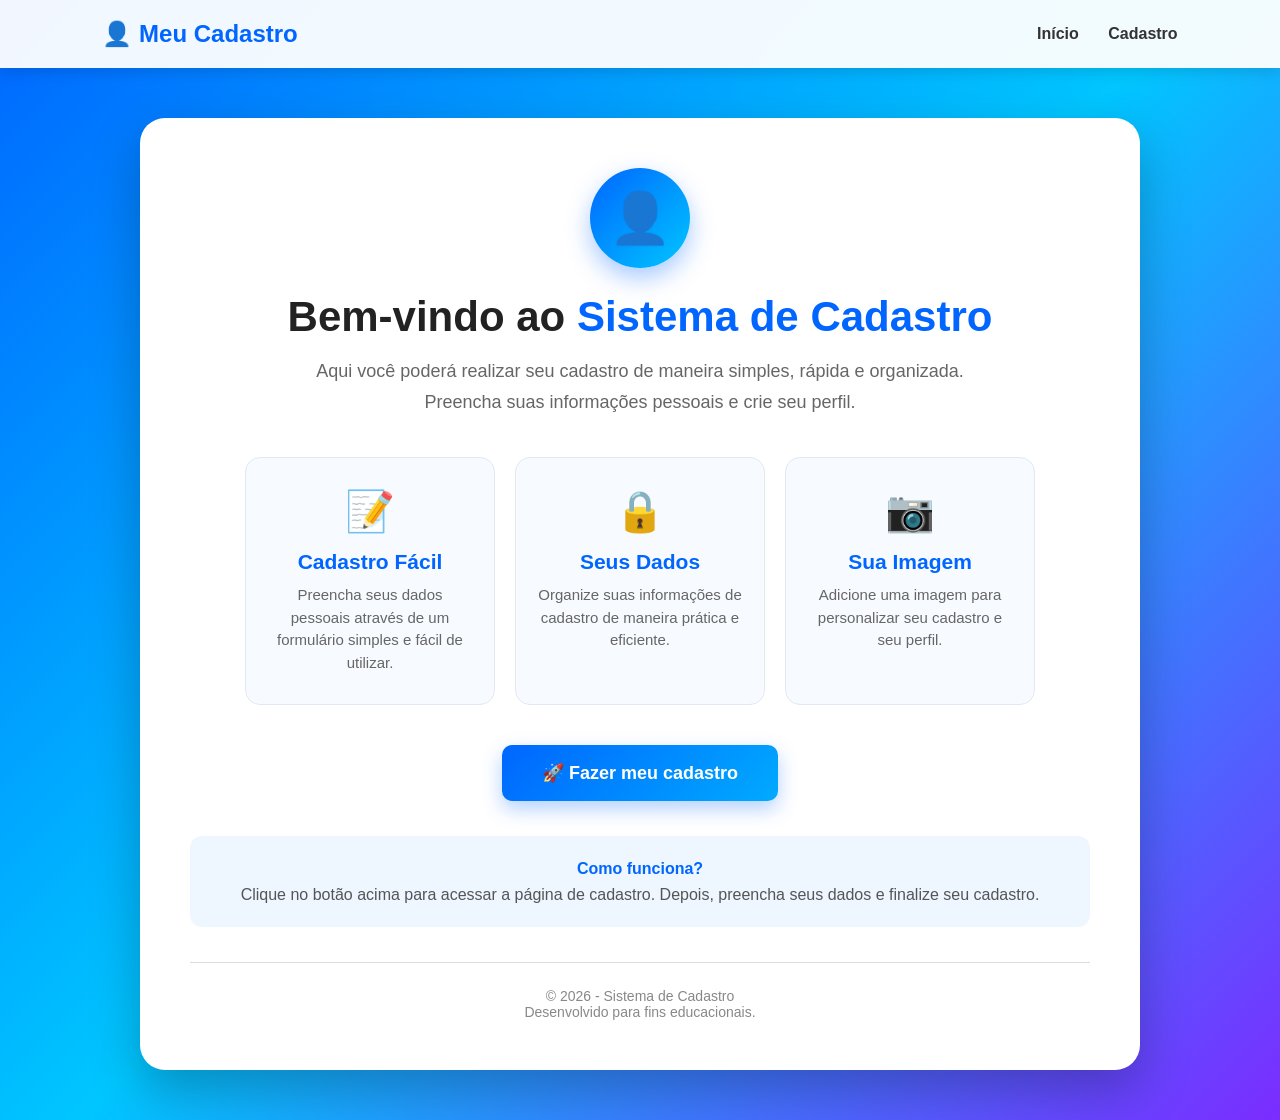
<file: index.html>
<!DOCTYPE html>
<html lang="pt-BR">

<head>
    <meta charset="UTF-8">
    <meta name="viewport" content="width=device-width, initial-scale=1.0">

    <title>Sistema de Cadastro</title>

    <style>

        /* RESET */
        * {
            margin: 0;
            padding: 0;
            box-sizing: border-box;
        }

        /* PÁGINA */
        body {
            font-family: Arial, sans-serif;
            min-height: 100vh;
            background: linear-gradient(135deg, #0066ff, #00c6ff, #7b2cff);
            color: #222;
        }

        /* MENU */
        header {
            width: 100%;
            padding: 20px 8%;
            background-color: rgba(255, 255, 255, 0.95);

            display: flex;
            justify-content: space-between;
            align-items: center;

            box-shadow: 0 3px 15px rgba(0, 0, 0, 0.15);
        }

        .logo {
            font-size: 24px;
            font-weight: bold;
            color: #0066ff;
        }

        nav a {
            text-decoration: none;
            color: #333;
            margin-left: 25px;
            font-weight: bold;
            transition: 0.3s;
        }

        nav a:hover {
            color: #0066ff;
        }

        /* CONTEÚDO PRINCIPAL */
        main {
            width: 100%;
            min-height: calc(100vh - 80px);

            display: flex;
            justify-content: center;
            align-items: center;

            padding: 50px 20px;
        }

        .container {
            width: 100%;
            max-width: 1000px;

            background-color: white;

            border-radius: 25px;

            padding: 50px;

            text-align: center;

            box-shadow: 0 20px 50px rgba(0, 0, 0, 0.25);

            animation: aparecer 0.8s ease;
        }

        /* ÍCONE */
        .icone {
            width: 100px;
            height: 100px;

            margin: 0 auto 25px;

            border-radius: 50%;

            background: linear-gradient(135deg, #0066ff, #00c6ff);

            display: flex;
            justify-content: center;
            align-items: center;

            font-size: 50px;

            box-shadow: 0 10px 25px rgba(0, 102, 255, 0.35);
        }

        /* TÍTULO */
        h1 {
            font-size: 42px;
            color: #222;
            margin-bottom: 15px;
        }

        .destaque {
            color: #0066ff;
        }

        .descricao {
            max-width: 700px;

            margin: 0 auto 40px;

            color: #666;

            font-size: 18px;

            line-height: 1.7;
        }

        /* CARDS */
        .cards {
            display: flex;
            justify-content: center;
            gap: 20px;

            flex-wrap: wrap;

            margin-bottom: 40px;
        }

        .card {
            width: 250px;

            padding: 30px 20px;

            background-color: #f7faff;

            border-radius: 15px;

            border: 1px solid #e1e8f5;

            transition: 0.3s;
        }

        .card:hover {
            transform: translateY(-10px);

            box-shadow: 0 10px 25px rgba(0, 0, 0, 0.12);

            border-color: #0066ff;
        }

        .card-icon {
            font-size: 40px;
            margin-bottom: 15px;
        }

        .card h2 {
            color: #0066ff;

            font-size: 21px;

            margin-bottom: 10px;
        }

        .card p {
            color: #666;

            font-size: 15px;

            line-height: 1.5;
        }

        /* BOTÃO */
        .botao {
            display: inline-block;

            padding: 17px 40px;

            border-radius: 10px;

            background: linear-gradient(135deg, #0066ff, #00aaff);

            color: white;

            text-decoration: none;

            font-size: 18px;

            font-weight: bold;

            box-shadow: 0 8px 20px rgba(0, 102, 255, 0.3);

            transition: 0.3s;
        }

        .botao:hover {
            transform: translateY(-3px) scale(1.03);

            box-shadow: 0 12px 25px rgba(0, 102, 255, 0.4);
        }

        /* INFORMAÇÃO */
        .info {
            margin-top: 35px;

            padding: 20px;

            background-color: #eef6ff;

            border-radius: 12px;

            color: #555;

            line-height: 1.6;
        }

        .info strong {
            color: #0066ff;
        }

        /* RODAPÉ */
        footer {
            margin-top: 35px;

            padding-top: 25px;

            border-top: 1px solid #ddd;

            color: #888;

            font-size: 14px;
        }

        /* ANIMAÇÃO */
        @keyframes aparecer {

            from {
                opacity: 0;
                transform: translateY(30px);
            }

            to {
                opacity: 1;
                transform: translateY(0);
            }

        }

        /* CELULAR */
        @media (max-width: 700px) {

            header {
                flex-direction: column;

                gap: 15px;

                padding: 20px;
            }

            nav a {
                margin: 0 8px;

                font-size: 14px;
            }

            .container {
                padding: 35px 20px;
            }

            h1 {
                font-size: 30px;
            }

            .descricao {
                font-size: 16px;
            }

            .card {
                width: 100%;
            }

            .botao {
                width: 100%;
            }

        }

    </style>

</head>

<body>

    <!-- MENU -->
    <header>

        <div class="logo">
            👤 Meu Cadastro
        </div>

        <nav>
            <a href="pagina-inicial.html">Início</a>
            <a href="cadastro.html">Cadastro</a>
        </nav>

    </header>


    <!-- CONTEÚDO -->
    <main>

        <div class="container">

            <div class="icone">
                👤
            </div>

            <h1>
                Bem-vindo ao
                <span class="destaque">
                    Sistema de Cadastro
                </span>
            </h1>

            <p class="descricao">
                Aqui você poderá realizar seu cadastro de maneira
                simples, rápida e organizada. Preencha suas informações
                pessoais e crie seu perfil.
            </p>


            <!-- CARDS -->
            <div class="cards">

                <div class="card">

                    <div class="card-icon">
                        📝
                    </div>

                    <h2>
                        Cadastro Fácil
                    </h2>

                    <p>
                        Preencha seus dados pessoais através
                        de um formulário simples e fácil de utilizar.
                    </p>

                </div>


                <div class="card">

                    <div class="card-icon">
                        🔒
                    </div>

                    <h2>
                        Seus Dados
                    </h2>

                    <p>
                        Organize suas informações de cadastro
                        de maneira prática e eficiente.
                    </p>

                </div>


                <div class="card">

                    <div class="card-icon">
                        📷
                    </div>

                    <h2>
                        Sua Imagem
                    </h2>

                    <p>
                        Adicione uma imagem para personalizar
                        seu cadastro e seu perfil.
                    </p>

                </div>

            </div>


            <!-- BOTÃO -->
            <a href="cadastro.html" class="botao">
                🚀 Fazer meu cadastro
            </a>


            <!-- INFORMAÇÃO -->
            <div class="info">

                <p>
                    <strong>Como funciona?</strong>
                </p>

                <p>
                    Clique no botão acima para acessar a página
                    de cadastro. Depois, preencha seus dados
                    e finalize seu cadastro.
                </p>

            </div>


            <!-- RODAPÉ -->
            <footer>

                <p>
                    © 2026 - Sistema de Cadastro
                </p>

                <p>
                    Desenvolvido para fins educacionais.
                </p>

            </footer>

        </div>

    </main>

</body>

</html>
</file>
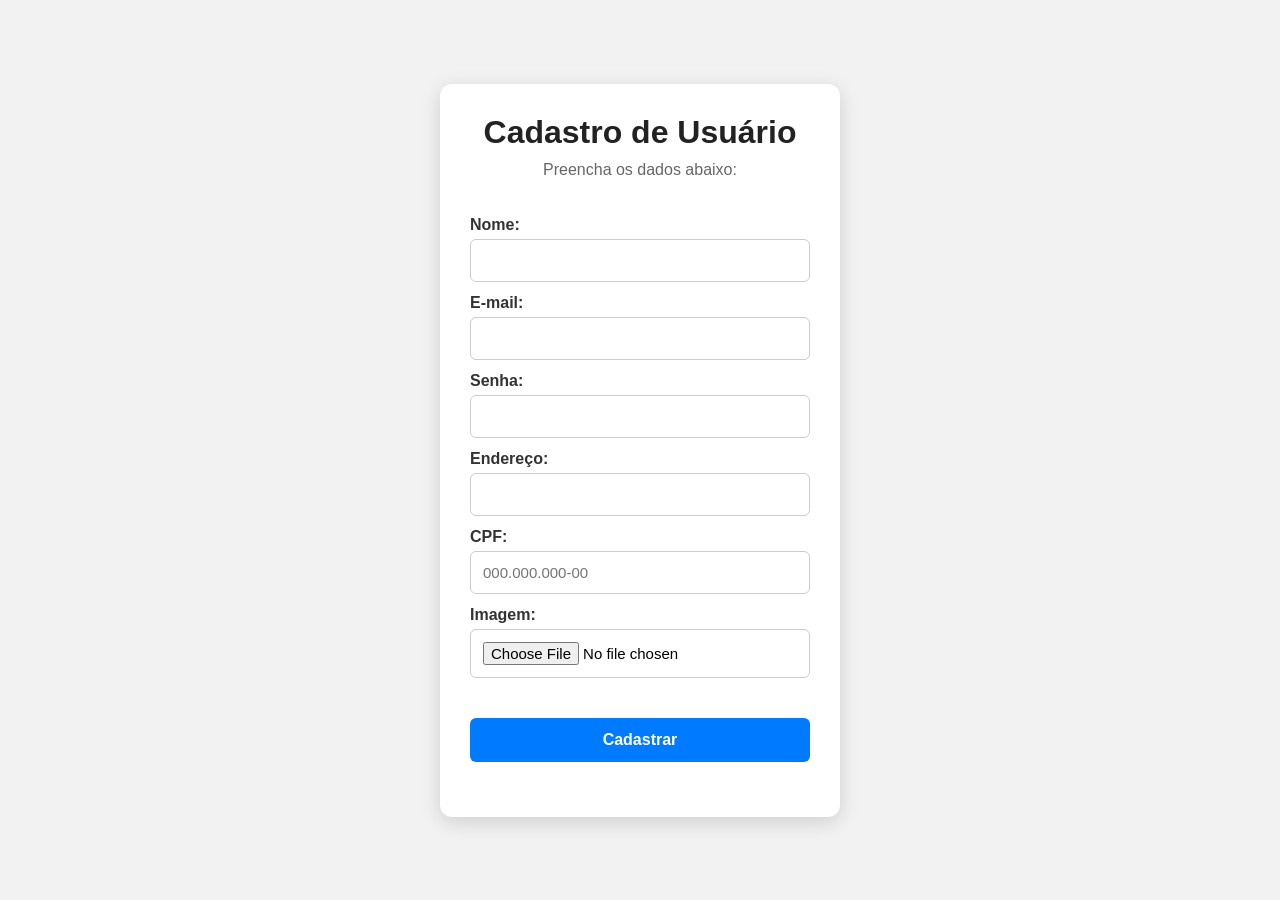
<file: cadastro.html>
<!DOCTYPE html>
<html lang="pt-BR">
<head>
    <meta charset="UTF-8">
    <meta name="viewport" content="width=device-width, initial-scale=1.0">

    <title>Cadastro de Usuário</title>

    <link rel="stylesheet" href="style.css">
</head>

<body>

    <main class="container">

        <h1>Cadastro de Usuário</h1>

        <p>Preencha os dados abaixo:</p>

        <form id="formCadastro">

            <label for="nome">Nome:</label>
            <input type="text" id="nome" required>

            <label for="email">E-mail:</label>
            <input type="email" id="email" required>

            <label for="senha">Senha:</label>
            <input type="password" id="senha" required>

            <label for="endereco">Endereço:</label>
            <input type="text" id="endereco" required>

            <label for="cpf">CPF:</label>
            <input type="text" id="cpf" placeholder="000.000.000-00" required>

            <label for="imagem">Imagem:</label>
            <input type="file" id="imagem" accept="image/*">

            <div id="preview"></div>

            <button type="submit">Cadastrar</button>

        </form>

        <p id="mensagem"></p>

    </main>

    <script src="script.js"></script>

</body>
</html>
</file>
<file: style.css>
* {
    margin: 0;
    padding: 0;
    box-sizing: border-box;
}

body {
    font-family: Arial, sans-serif;
    background-color: #f2f2f2;
    min-height: 100vh;

    display: flex;
    justify-content: center;
    align-items: center;
}

.container {
    background-color: white;
    width: 400px;
    max-width: 90%;
    padding: 30px;

    border-radius: 12px;

    box-shadow: 0 5px 20px rgba(0, 0, 0, 0.15);
}

h1 {
    text-align: center;
    margin-bottom: 10px;
    color: #222;
}

.container > p {
    text-align: center;
    margin-bottom: 25px;
    color: #666;
}

form {
    display: flex;
    flex-direction: column;
}

label {
    margin-top: 12px;
    margin-bottom: 5px;
    font-weight: bold;
    color: #333;
}

input {
    width: 100%;
    padding: 12px;

    border: 1px solid #ccc;
    border-radius: 6px;

    font-size: 15px;
}

input:focus {
    outline: none;
    border-color: #007bff;
    box-shadow: 0 0 5px rgba(0, 123, 255, 0.2);
}

button {
    width: 100%;
    margin-top: 25px;

    padding: 13px;

    border: none;
    border-radius: 6px;

    background-color: #007bff;
    color: white;

    font-size: 16px;
    font-weight: bold;

    cursor: pointer;

    transition: background-color 0.3s;
}

button:hover {
    background-color: #0056b3;
}

#preview {
    text-align: center;
    margin-top: 15px;
}

#preview img {
    width: 100px;
    height: 100px;

    object-fit: cover;

    border-radius: 50%;

    border: 3px solid #007bff;
}

#mensagem {
    margin-top: 15px;
    text-align: center;
    font-weight: bold;
}
</file>
